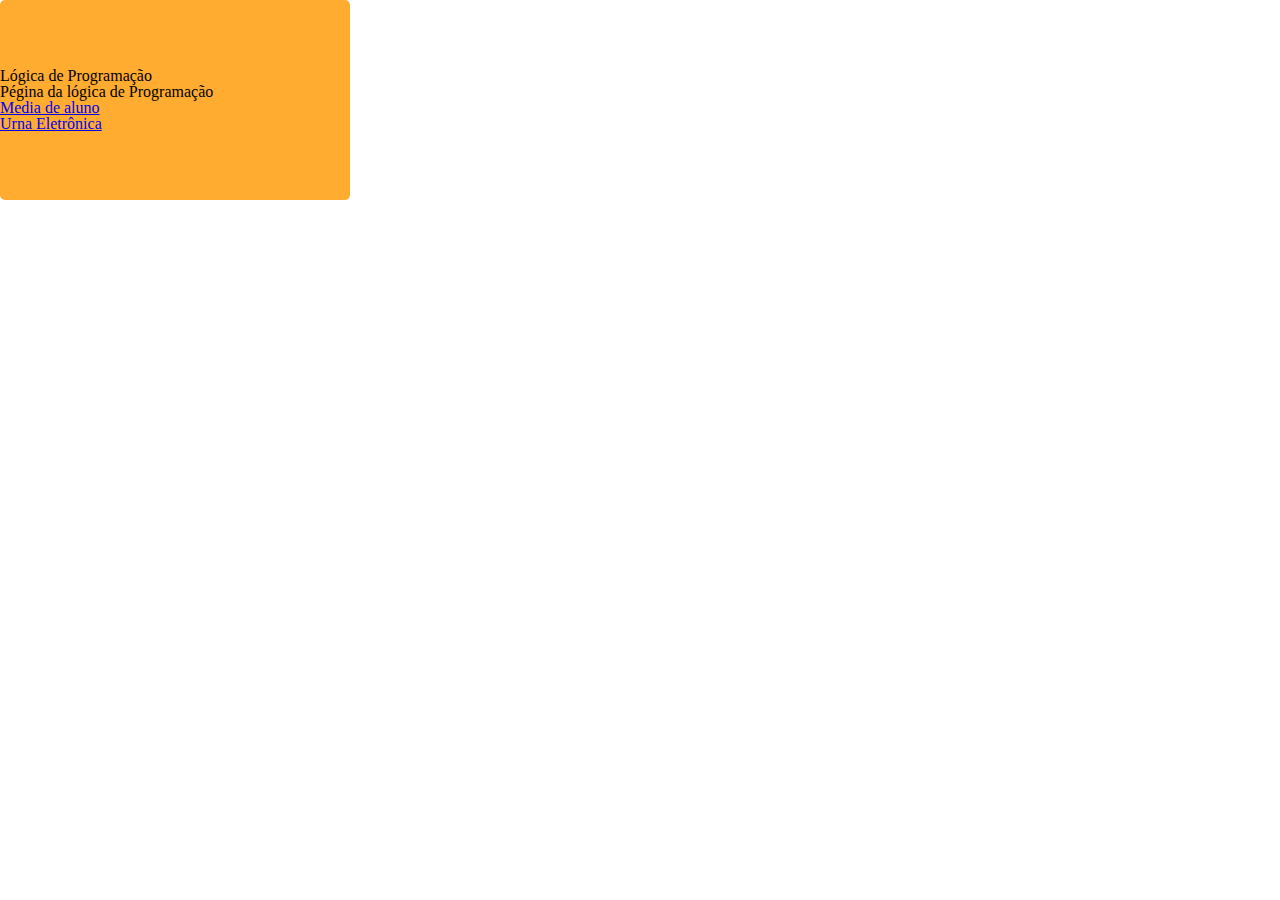
<file: index.html>
<!DOCTYPE html>
<html lang="pt_BR">
<head>
    <meta charset="UTF-8">
    <meta http-equiv="X-UA-Compatible" content="IE=edge">
    <meta name="viewport" content="width=device-width, initial-scale=1.0">
    <title>Lógica de Programação</title>
    <link rel="stylesheet" href="style.css">
</head>
<body>
    <section>
        <div></div>
        <h1>Lógica de Programação</h1>
        <p>Pégina da lógica de Programação</p>

        <nav>
            <ul>
                <li><a href="./mediaAluno/media-aluno.html">Media de aluno</a></li>
                <li><a href="./urnaEletronica/urna-eletronica.html">Urna Eletrônica</a></li>
            </ul>
        </nav>
</body>
</html>
</file>
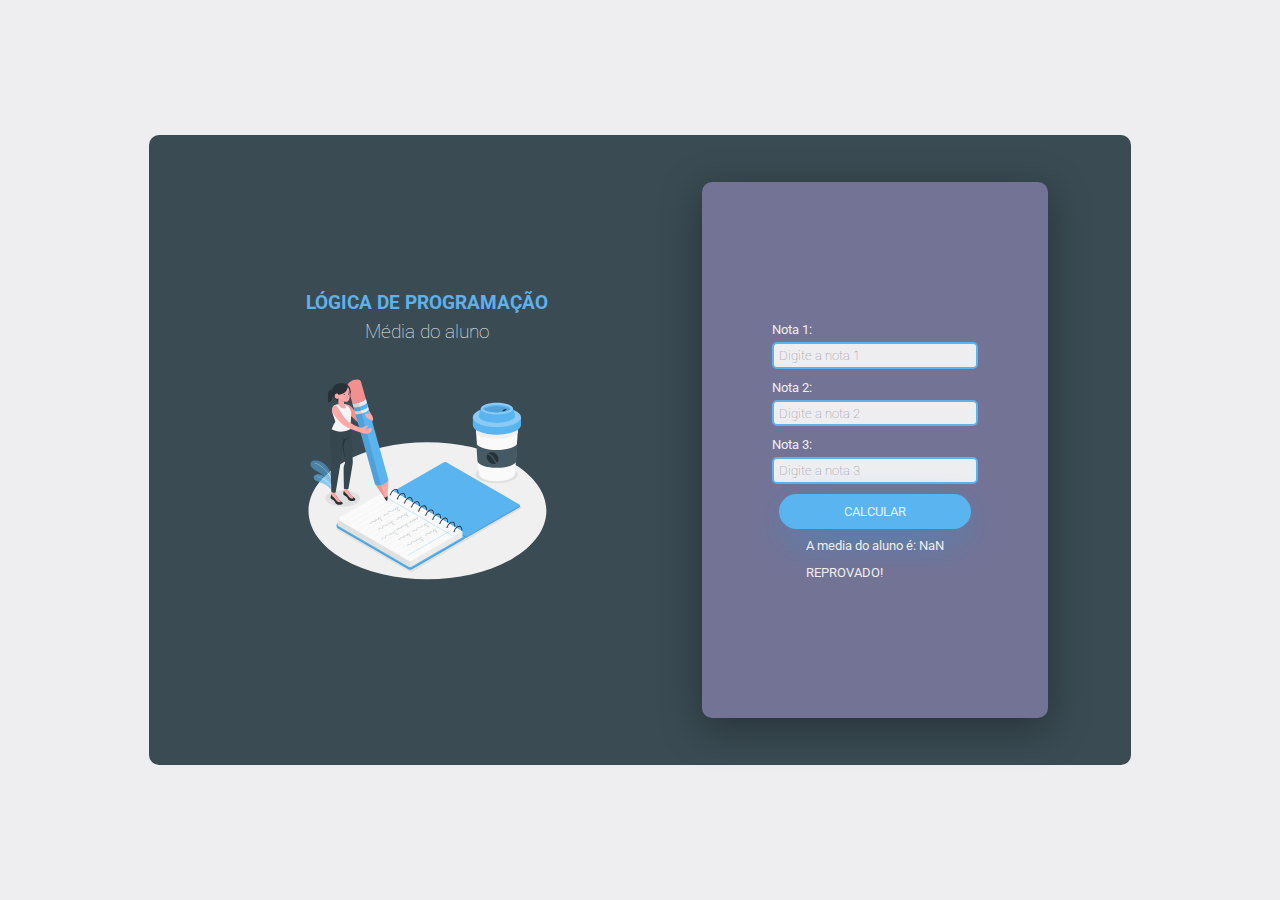
<file: mediaAluno/media-aluno.html>
<!DOCTYPE html>
<html lang="pt_BR">
<head>
    <meta charset="UTF-8">
    <meta http-equiv="X-UA-Compatible" content="IE=edge">
    <meta name="viewport" content="width=device-width, initial-scale=1.0">
    <title>Lógica de Programação</title>
    <link rel="stylesheet" href="style.css">
    <link rel="stylesheet" href="reset.css">
</head>
<body>
    <section>
        <div class="main">
            <div class="esquerda">
                <h1>Lógica de Programação</h1>
                <p>Média do aluno</p>
                <img src="imagem.svg" alt="imagem animada mulher escrevendo notas no caderno"> 
                <!-- <a href="https://storyset.com/work">Work illustrations by Storyset</a>-->
            </div>
            <div class="form-box">           
                <div class="text-field">
                    <form action="">
                        <div class="controle-form">
                            <label for="nota1">Nota 1:</label>
                            <input type="text" id="nota1" required placeholder="Digite a nota 1">
                        </div>
                    </form>    
                    <form action="">
                        <div class="controle-form">
                            <label for="nota2">Nota 2:</label>
                            <input type="text" id="nota2" required placeholder="Digite a nota 2">
                        </div>
                    </form> 
                    <form action="">
                        <div class="controle-form">
                            <label for="nota3">Nota 3:</label>
                            <input type="text" id="nota3" required placeholder="Digite a nota 3">
                        </div>
                    </form>
                    <button type="button" onclick="mediaAluno()">Calcular</button> 
                    <div id="resultado">
                    </div>
                    <script src="./mediaAluno.js"></script>
                </div>
        </div>    
        </div>
    </section>
</body>
</html>
</file>
<file: mediaAluno/style.css>
@import url('https://fonts.googleapis.com/css2?family=Roboto:wght@300;400&display=swap');@import url('https://fonts.googleapis.com/css2?family=Roboto:wght@300&display=swap');


.controle-form > label{
    color: #eeeef0;
    font-weight: 400 ;
    font-size: 10pt;
    font-family: 'Roboto', sans-serif;
 }
.controle.form {
    border: 10px;
    border-radius: 10px;
    display: flex;
    justify-content: center;
    align-items: center;
    flex-direction: column;
    width: 19vw;
    padding: 30px;
    font-family: 'Roboto', sans-serif;
    }

input {
    border-style: solid;
    background-color: #eeeef0;
    border-color: #5db1ec;
    border-radius: 5px;
    color: #4c4c7b;
    content: normal;
    width: 15vw;
    height: 1vw;
    padding: 5px;
    gap: 10px;
    margin-bottom: 10px;
    margin-top: 5px;
    display: flex;
    justify-content: center;
    outline-color: #5db1ec;
    font-family: 'Roboto', sans-serif;
}

input::placeholder {
    color: #898997;
    font-family: 'Roboto', sans-serif;
    font-weight: lighter;
}

input:hover {
    border-style: solid;
    background-color: #59b4f0;
    border-color: #eeeef0;
    border-radius: 5px;
    color: #eeeef0;
    content: normal;
    outline-color: #eeeef0;
    }

.main {
   width: 100vw;
   height: 100vh;
   background: #eeeef0;
   display: flex;
   align-items: center;
   justify-content: center;
}

button {
    border: 10px;
    border-radius: 20px;
    background-color: #59b4f0;
    width: 15vw;
    display: flex;
    justify-content: center;
    align-items: center;
    padding: 10px;
    color: #eeeef0;
    text-transform: uppercase;
    font-size: small;
    box-shadow: 0 10px 40px -12px #02a9f7;
    font-family: 'Roboto', sans-serif;
}

button:hover {
    border: 10px;
    border-radius: 25px;
    background-color: #59b4f0;
    width: 17vw;
    height: 5vh;
    display: flex;
    justify-content: center;
    align-items: center;
    padding: 10px;
    color: #eeeef0;
    text-transform: uppercase;
    font-size: medium;
}

button:active {
    border: 10px;
    border-radius: 25px;
    border-color: #eeeef0;
    background-color: #59b4f0;
    width: 20vw;
    height: 6vh;
    display: flex;
    justify-content: center;
    align-items: center;
    padding: 10px;
    color: #eeeef0;
    text-transform: uppercase;
    font-size: large;
    }

.esquerda {
    background-color:#3a4b53;
    width: 30vw;
    height: 70vh;
    border-bottom-left-radius: 10px;
    border-top-left-radius: 10px;
    font-family: 'Roboto', sans-serif;
    display: flex;
    align-items: center;
    justify-content: center;
    flex-direction: column;
    gap: 10px;
    padding-left: 6.75vw;
    
    }

    .esquerda > h1 {
        color: #5db1ec;
        align-self: center;
        font-size: 2.25vw;
        font-weight: 400 ;
        display: flex;
        justify-content: center;
        align-items: center;
        text-transform: uppercase;
    }
     .esquerda > p {
        color: #eeeef0;
        font-size: 2vw;
        font-weight: 300;
        margin: 0;
        font-family: 'Roboto', sans-serif;
     }

.form-box {
    background-color:#3a4b53;
    color: #eeeef0;
    width: 30vw;
    height: 70vh;
    border-bottom-right-radius: 10px;
    border-top-right-radius: 10px;
    font-family: 'Roboto', sans-serif;
    display: flex;
    align-items: center;
    justify-content: center;
    padding-left: 5vw;
    padding-right: 5vw;
    }

#resultado {
    font-size: small;
    margin-top: 10px;
    font-size: 10pt;
    width: 20vw;
    display: flex;
    align-items: center;
    justify-content: center;
    font-family: 'Roboto', sans-serif;
}

img {
    width: 25vw;
}

 .text-field {
    
    display: flex;
    justify-content: center;
    align-items: center;
    flex-direction: column;
    padding: 10px 15px;
    background: #737396;
    border-radius: 10px;
    box-shadow: 0px 10px 40px #00000056;
    box-sizing: border-box;
    font-family: 'Roboto', sans-serif;
    }

    @media only screen and (max-width: 950px){
        .esquerda {
            width: 30vw;
            height: 80vh;
        }
        
        .form-box {
            width: 35vw;
            height: 80vh;
        }
        .esquerda > h1 {
            font-size: 2vw;
            font-weight: bold ;
            width: 40vw;
        }

        .text-field{
            height: 92%;
            width: 90%;
        }

        button {
            font-size: small;
            width: 25vw;
            
        }
        button:hover {
            font-size: medium;
            width: 27vw;
        }
        button:active {
            font-size: large;
            width: 30vw;
        }
        input {
            width: 25vw;
            height: 2vw;
        }
    }

    @media only screen and (max-width: 600px){
        .main{
            display: flex;
            flex-direction: column;
            box-sizing: border-box;
            
        }
            .esquerda {
                padding-left: 0;
                margin-bottom: 0;
                padding-bottom: 0px;
                padding-top: 10vw;
                height: 20vh;
                width: 95vw;
                border-bottom-left-radius: 0;
                border-top-right-radius: 10px;
            }
            .form-box {
                padding: 0;
                margin: 0vw;
                height: 55vh;
                width: 95vw;
                border-top-right-radius: 0;
                border-bottom-left-radius: 10px;
            }
            .text-field{
                padding-top: 0vw;
                height: 92vw;
                width: 90%;
                padding: 0;
            }
            .esquerda > h1 {
                font-size: 3vw;
                font-weight: bold ;
            }
            .esquerda > p {
                color: #eeeef0;
                font-size: 3.5vw;
                font-weight: 300;
            }
            input {
                width: 25vw;
                height: 2vw;
            }
            button {
                font-size: small;
                width: 30vw;
               
            }
            button:hover {
                font-size: medium;
                width: 33vw;
            }
            button:active {
                font-size: large;
                width: 35vw;
            }
    }

    @media only screen and (min-width: 540px){

    .esquerda{
        display: flex;
        flex-wrap: wrap;
        justify-content: center;
        align-items: center;
        
    } 
    .esquerda > img{
        display: flex;
       width: 20vw;
        flex-wrap: wrap;
    } 
    .esquerda > h1{
        display: flex;
        flex-direction: column;
        justify-content: center;
        font-size: 1.5vw;
        font-weight: bold ;  
    } 
    .esquerda > p{
        display: flex;
        font-size: 1.5vw;
        font-weight: lighter ;  
        
    } 
    }
    .text-field{
        padding-top: 0vw;
        height: 85%;
        width: 90%;
        padding: 0;
    }
    @media only screen and (max-height: 630px){
        img {
            display: none;
            
        }
        .text-field: {
            height: 95%;
        }
        .esquerda {
            padding-left: 0%;
            }

        .form-box {
            padding-left: 0%;
            padding-right: 0vw;
        }
    }
</file>
<file: style.css>
/*reset*/

/* http://meyerweb.com/eric/tools/css/reset/ 
   v2.0 | 20110126
   License: none (public domain)
*/

html, body, div, span, applet, object, iframe,
h1, h2, h3, h4, h5, h6, p, blockquote, pre,
a, abbr, acronym, address, big, cite, code,
del, dfn, em, img, ins, kbd, q, s, samp,
small, strike, strong, sub, sup, tt, var,
b, u, i, center,
dl, dt, dd, ol, ul, li,
fieldset, form, label, legend,
table, caption, tbody, tfoot, thead, tr, th, td,
article, aside, canvas, details, embed, 
figure, figcaption, footer, header, hgroup, 
menu, nav, output, ruby, section, summary,
time, mark, audio, video {
	margin: 0;
	padding: 0;
	border: 0;
	font-size: 100%;
	font: inherit;
	vertical-align: baseline;
}
/* HTML5 display-role reset for older browsers */
article, aside, details, figcaption, figure, 
footer, header, hgroup, menu, nav, section {
	display: block;
}
body {
	line-height: 1;
}
ol, ul {
	list-style: none;
}
blockquote, q {
	quotes: none;
}
blockquote:before, blockquote:after,
q:before, q:after {
	content: '';
	content: none;
}
table {
	border-collapse: collapse;
	border-spacing: 0;
}

.controle.form {
    border: 10px;
    border-radius: 10px;
    }

input {
    border-style: solid;
    
    background-color: rgb(44, 33, 12);
    border-radius: 5px;
    color: antiquewhite;
    content: normal;
}

input:hover {
    border-style: solid;
    
    background-color: rgb(231, 162, 32);
    border-color: rgb(73, 50, 21);
    border-radius: 5px;
    color: antiquewhite;
    content: normal;
    
    }

section {
    background-color: rgb(255, 172, 49);
    width: 350px;
    height: 200px;
    border-radius: 5px;
    justify-content: center;
    align-items: center;
    align-content: center;
}
</file>
